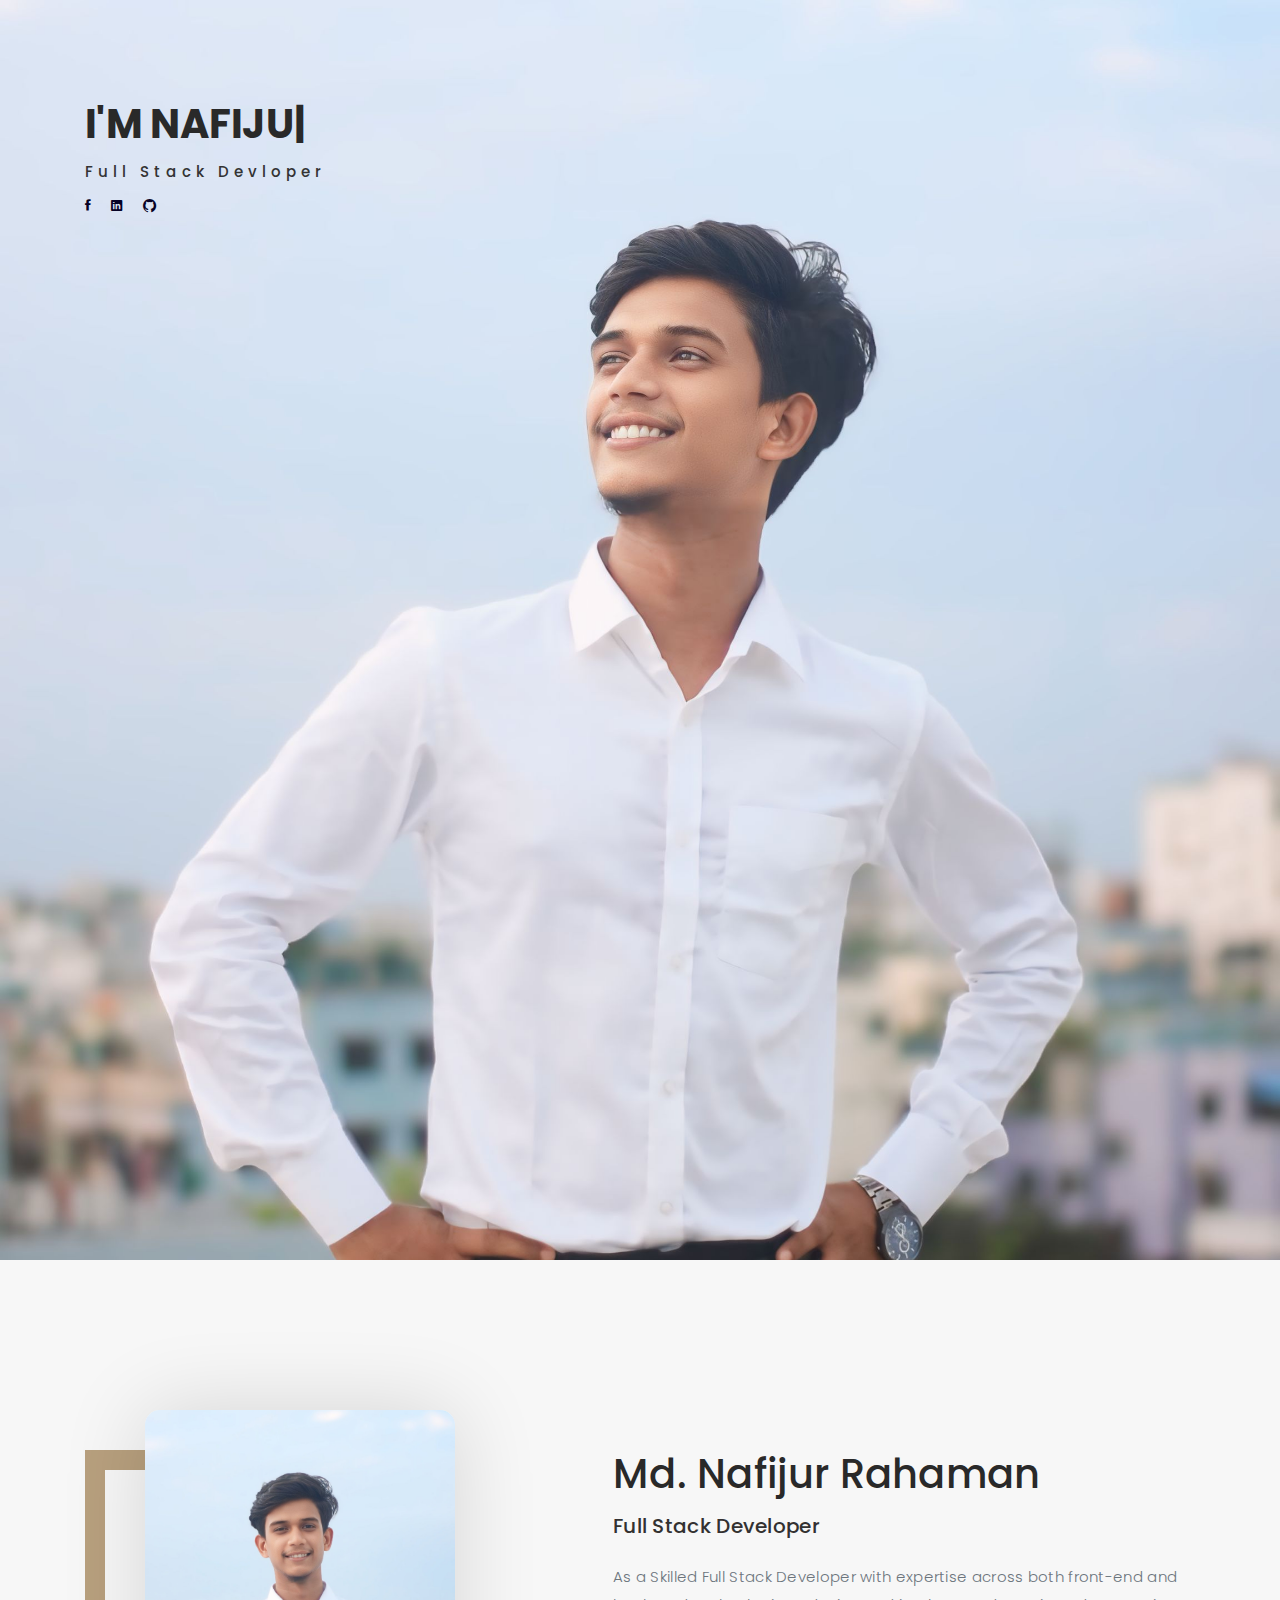
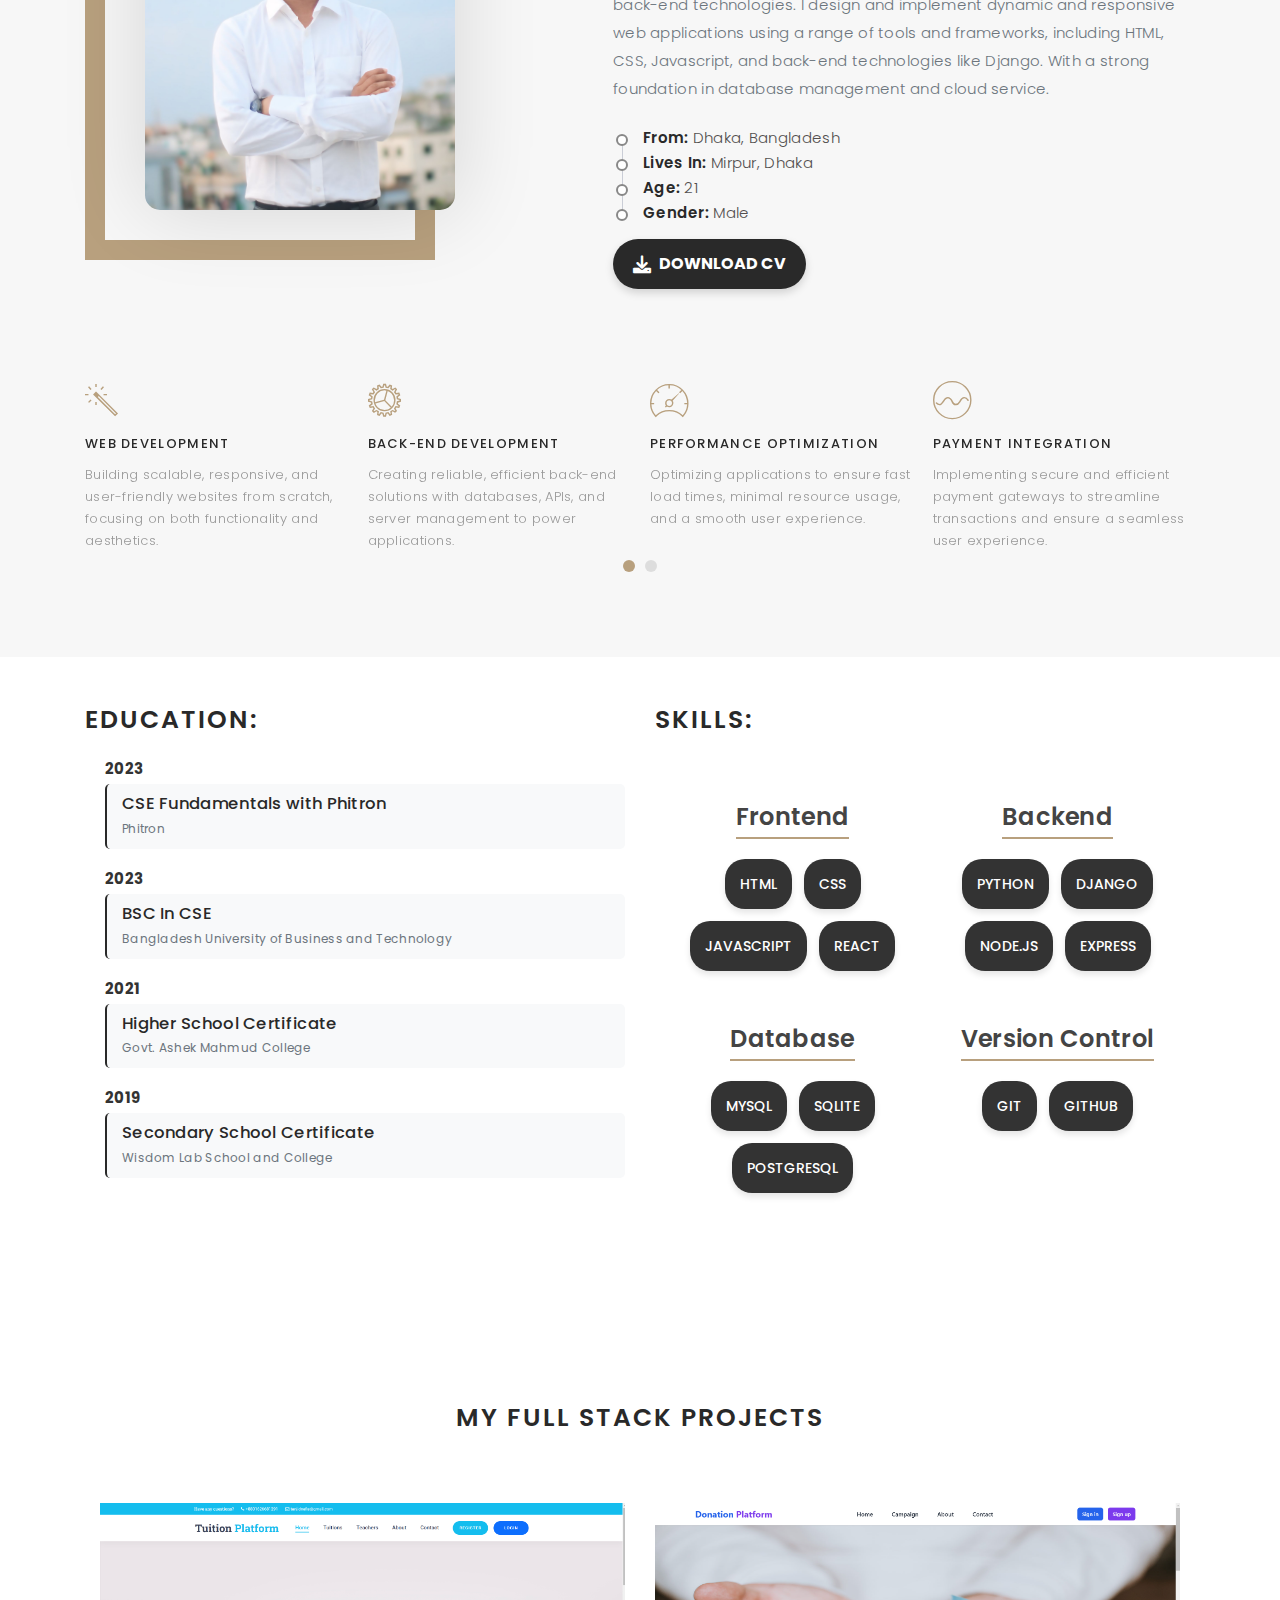
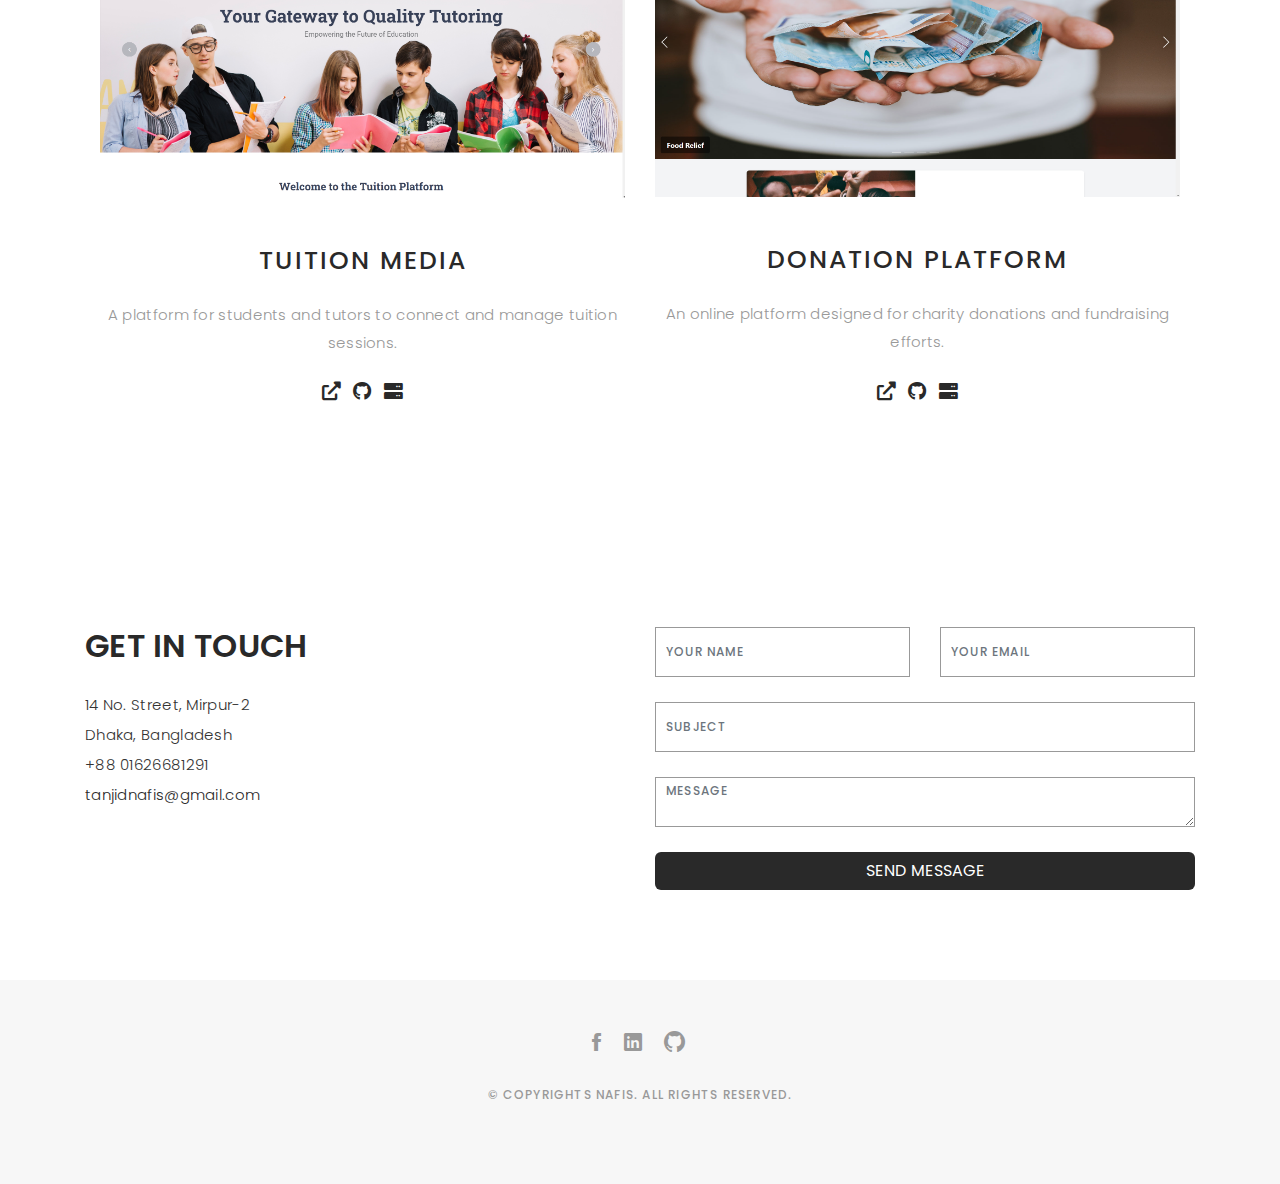
<file: Portfolio website/index.html>
<!DOCTYPE html>
<html lang="en">

<head>
  <!-- meta -->
  <meta charset="utf-8">
  <meta content="width=device-width, initial-scale=1.0" name="viewport">
  <link rel="icon" type="image/x-icon" href="/images/letter-n (1).png">
  <title>Nafis</title>
  <meta content="" name="keywords">
  <meta content="" name="description">

  <!-- Google Fonts -->
  <link rel="stylesheet" href="https://cdnjs.cloudflare.com/ajax/libs/font-awesome/6.0.0-beta3/css/all.min.css">
  <link href="https://fonts.googleapis.com/css?family=Poppins:300,300i,400,400i,500,500i,600,600i,700,700i|Playfair+Display:400,400i,700,700i,900,900i" rel="stylesheet">

  <!-- Bootstrap CSS File -->
  <link href="lib/bootstrap/css/bootstrap.min.css" rel="stylesheet">
  <!-- Libraries CSS Files -->
  <link href="lib/ionicons/css/ionicons.min.css" rel="stylesheet">
  <link href="lib/owlcarousel/assets/owl.carousel.min.css" rel="stylesheet">
  <link href="lib/hover/hover.min.css" rel="stylesheet">
  <!-- Main Stylesheet File -->
  <link href="css/style.css" rel="stylesheet">
  <!-- Responsive css -->
  <link href="css/responsive.css" rel="stylesheet">
</head>
<body>
<style>

.icon-link {
    text-decoration: none; /* Remove underline */
    color: #333; /* Dark text color */
    font-size: 24px; /* Font size */
    padding: 10px 15px; /* Padding around the link */
    border-radius: 5px; /* Rounded corners */

    transition: background-color 0.3s, color 0.3s; /* Transition for hover effects */
}

.icon-link:hover {
    background-color: #333; /* Dark background on hover */
    color: #fff; /* White text on hover */
}

.icon-link i {
    margin-right: 8px; /* Spacing between icon and text */
}

/* Styling for button container */
.download-link {
  text-decoration: none; /* Remove underline from link */
}

/* Button styling */
.btn {
  display: inline-flex;
  align-items: center;
  padding: 12px 20px; /* Adjust padding for a rounded appearance */
  font-size: 16px;
  font-weight: bold;
  color: #ffffff; /* White text color */
  background-color: #292929; /* Green background */
  border: none;
  border-radius: 25px; /* Circular border */
  cursor: pointer;
  transition: background-color 0.3s ease, transform 0.2s ease; /* Smooth transitions */
  box-shadow: 0 4px 8px rgba(0, 0, 0, 0.15); /* Subtle shadow for depth */
}

/* Icon styling inside button */
.btn i {
  margin-right: 8px; /* Spacing between icon and text */
  font-size: 18px;
}

/* Hover effect */
.btn:hover {
  background-color: #012f08; /* Slightly darker green on hover */
  transform: translateY(-2px); /* Lift effect */
}
.timeline-heading{
color: #292929;
}
.theme-list {
  position: relative;
  padding-left: 30px;
  list-style: none;
  z-index: 10;
}

.theme-list::before {
  content: '';
  position: absolute;
  top: 0;
  bottom: 0;
  left: 9px;
  margin: auto;
  width: 1px;
  height: 85%;
  background-color: #cacdd6;
  z-index: -1;
}

.theme-list li {
  display: block;
  margin: 5px 0;
}

.theme-list li::before {
  content: "";
  position: absolute;
  left: 3px;
  margin: 6px 0;
  width: 12px;
  height: 12px;
  border-radius: 50%;
  background-color: #fff;
  border: 2px solid #888;
}

.project-title{
font-size: 25px;
letter-spacing: 2px;
text-transform: uppercase;
}

.timeline {
  list-style-type: none;
  padding: 0;
  margin: 0;
}

.timeline li {
  margin-bottom: 20px; /* Adds space between each timeline item */
  position: relative;
  padding-left: 20px;
}

.timeline .title {
  font-weight: bold;
  color: #333;
  margin-bottom: 5px; /* Adds space between the title and details */
}

.timeline .details {
  padding: 10px 15px;
  border-left: 2px solid #292929; /* Adds a vertical line to separate years from details */
  background-color: #f8f9fa;
  border-radius: 5px;
}

.timeline .timeline-heading {
  font-size: 1.1em;
  margin-bottom: 4px; /* Adds space between heading and institution */
  color: #292929;
}

.timeline .timeline-institution {
  color: #6c757d;
}


.skills-section {
padding: 20px;
max-width: 800px;
margin: 0 auto;
color: #333;
}

.skill-category {
margin-bottom: 30px;
text-align: center;
}

.skill-category h4 {
font-size: 1.5rem;
font-weight: 600;
color: #444;
margin-bottom: 10px;
border-bottom: 2px solid #b8a07e;
display: inline-block;
padding-bottom: 5px;
}

.skill-wrapper {
display: flex;
justify-content: center;
gap: 12px;
flex-wrap: wrap;
padding-top: 10px;
}

.btn-skill {
background-color: #333;
color: #fff;
border: none;
padding: 4px 15px;
border-radius: 20px;
font-size: 14px;
font-weight: 500;
text-align: center;
box-shadow: 0 4px 6px rgba(0, 0, 0, 0.1);
transition: background-color 0.3s ease, transform 0.2s ease;
cursor: pointer;
}

.btn-skill:hover {
background-color: #012f08;
transform: translateY(-2px);
}

.btn-skill:active {
background-color: #2d6398;
transform: translateY(1px);
}

</style>

  <!-- navbar -->
  <nav id="main-nav">
    <div class="row">
      <div class="container">

        <div class="logo">
          <a href="index.html"><img src="./images/logo.png"  alt="logo"></a>
        </div>

        <div class="responsive"><i data-icon="m" class="ion-navicon-round"></i></div>

        <ul class="nav-menu list-unstyled">
          <li><a href="#header" class="smoothScroll">Home</a></li>
          <li><a href="#about" class="smoothScroll">About</a></li>
          <li><a href="#portfolio" class="smoothScroll">Portfolio</a></li>
          <li><a href="#education" class="smoothScroll">Education</a></li>
          <li><a href="#contact" class="smoothScroll">Contact</a></li>
        </ul>
      </div>
    </div>
  </nav>
  <!-- End section navbar -->


  <!-- header -->
  <div id="header" class="home">
    <div class="container">
      <div class="header-content">
        <h1 style="color: #292929;">I'm <span class="typed"></span></h1>
        <p style="color: #333;">Full Stack Devloper</p>
        <ul class="list-unstyled list-social">
          <li><a target="_blank" href="https://www.facebook.com/nafis.nafialnafi.N/"><i class="ion-social-facebook"></i></a></li>
          <li><a target="_blank" href="https://www.linkedin.com/in/nafijur-rahaman/"><i class="ion-social-linkedin"></i></a></li>
          <li><a target="_blank" href="https://www.facebook.com/nafis.nafialnafi.N/"><i class="ion-social-github"></i></a></li>
        </ul>
      </div>
    </div>
  </div>

  <!-- about -->
  <div id="about" class="paddsection">
    <div class="container">
      <div class="row justify-content-between">

        <div class="col-lg-4 ">
          <div class="div-img-bg">
            <div class="about-img">
              <img src="images/nafi.jpg" class="img-responsive" alt="me">
            </div>
          </div>
        </div>

        <div class="col-lg-7">
          <div class=" offset-lg-1">
            <h1 style="color:#292929;">Md. Nafijur Rahaman</h1>
            <h5 style="color: #333131;" class=" mb-3 mt-3">Full Stack Developer</h5>
            <p class="text-muted">As a Skilled Full Stack Developer with expertise across both front-end and back-end technologies. I design and implement dynamic and responsive web applications using a range of tools and frameworks, including HTML, CSS, Javascript, and back-end technologies like Django. With a strong foundation in database management and cloud service.</p>
            <ul class="theme-list">
              <li style="color: #534f4f;"><b style="color: #292929; font-weight:550">From:</b> Dhaka, Bangladesh</li>
              <li style="color: #534f4f;"><b style="color: #292929;font-weight:550 ">Lives In:</b> Mirpur, Dhaka</li>
              <li style="color: #534f4f;"><b style="color: #292929;font-weight:550 ">Age:</b> 21</li>
              <li style="color: #534f4f;"><b style="color: #292929;font-weight:550 ">Gender:</b> Male</li>
            </ul>
      </head>
      <body>
          <a  href="./Profile.pdf" download="Nafijur_Rahaman.pdf" class="download-link">
              <button class="btn">
                  <i class="fas fa-download"></i> Download CV
              </button>
          </a>
          
          </div>

        </div>
      </div>
    </div>
  </div>
 


  <!-- services -->
  <div id="services">
    <div class="container">
        <div class="services-carousel owl-theme">

            <div class="services-block">
                <i class="ion-ios-color-wand-outline"></i>
                <span>WEB DEVELOPMENT</span>
                <p class="separator">Building scalable, responsive, and user-friendly websites from scratch, focusing on both functionality and aesthetics.</p>
            </div>

            <div class="services-block">
                <i class="ion-ios-cog-outline"></i>
                <span>BACK-END DEVELOPMENT</span>
                <p class="separator">Creating reliable, efficient back-end solutions with databases, APIs, and server management to power applications.</p>
            </div>

            <div class="services-block">
                <i class="ion-ios-speedometer-outline"></i>
                <span>PERFORMANCE OPTIMIZATION</span>
                <p class="separator">Optimizing applications to ensure fast load times, minimal resource usage, and a smooth user experience.</p>
            </div>



            <div class="services-block">
              <i class="ion-ios-analytics-outline"></i>
              <span>PAYMENT INTEGRATION</span>
              <p class="separator">Implementing secure and efficient payment gateways to streamline transactions and ensure a seamless user experience.</p>
          </div>
          

            <div class="services-block">
                <i class="ion-ios-cloud-outline"></i>
                <span>CLOUD INTEGRATION</span>
                <p class="separator">Deploying and managing applications on cloud platforms to ensure scalability and reliability.</p>
            </div>

        </div>
    </div>
</div>

 <!-- education and skills-->
  <div class="vg-page">
    <div id="education" class="container pt-5">
        <div class="row">
            <div class="section-title col-md-6">
                <h2>Education:</h2>
                <ul class="timeline mt-4">
                  <li>
                      <div class="title">2023</div>
                      <div class="details">
                          <h5 class="timeline-heading">CSE Fundamentals with Phitron</h5>
                          <small class="timeline-institution">Phitron</small>
                      </div>
                  </li>
                  <li>
                      <div class="title">2023</div>
                      <div class="details">
                          <h5 class="timeline-heading">BSC In CSE</h5>
                          <small class="timeline-institution">Bangladesh University of Business and Technology</small>
                      </div>
                  </li>
                  <li>
                      <div class="title">2021</div>
                      <div class="details">
                          <h5 class="timeline-heading">Higher School Certificate</h5>
                          <small class="timeline-institution">Govt. Ashek Mahmud College</small>
                      </div>
                  </li>
                  <li>
                      <div class="title">2019</div>
                      <div class="details">
                          <h5 class="timeline-heading">Secondary School Certificate</h5>
                          <small class="timeline-institution">Wisdom Lab School and College</small>
                      </div>
                  </li>
              </ul>
              
            </div>
            <div class=" section-title col-md-6 ms-auto">
              <h2>SKILLS:</h2>
              <div class="skills-section mt-5">
                  <!-- Row 1: Frontend and Backend Skills -->
                  <div class="row">
                      <!-- Frontend Skills -->
                      <div class="col-md-6 skill-category">
                          <h4>Frontend</h4>
                          <div class="skill-wrapper">
                              <button class="btn btn-skill">HTML</button>
                              <button class="btn btn-skill">CSS</button>
                              <button class="btn btn-skill">JavaScript</button>
                              <button class="btn btn-skill">React</button>
                          </div>
                      </div>
          
                      <!-- Backend Skills -->
                      <div class="col-md-6 skill-category">
                          <h4>Backend</h4>
                          <div class="skill-wrapper">
                              <button class="btn btn-skill">Python</button>
                              <button class="btn btn-skill">Django</button>
                              <button class="btn btn-skill">Node.js</button>
                              <button class="btn btn-skill">Express</button>
                          </div>
                      </div>
                  </div>
          
                  <!-- Row 2: Database and Version Control Skills -->
                  <div class="row mt-4">
                      <!-- Database Skills -->
                      <div class="col-md-6 skill-category">
                          <h4>Database</h4>
                          <div class="skill-wrapper">
                              <button class="btn btn-skill">MySQL</button>
                              <button class="btn btn-skill">Sqlite</button>
                              <button class="btn btn-skill">PostgreSQL</button>
                          </div>
                      </div>
          
                      <!-- Version Control -->
                      <div class="col-md-6 skill-category">
                          <h4>Version Control</h4>
                          <div class="skill-wrapper">
                              <button class="btn btn-skill">Git</button>
                              <button class="btn btn-skill">GitHub</button>
                          </div>
                      </div>
                  </div>
              </div>
          </div>
        </div>
    </div>
</div>


<!-- portfolio -->
<div id="portfolio" class="text-center paddsection">
  <div class="container">
    <div class="section-title text-center">
      <h2>My Full Stack Projects</h2>
    </div>
  </div>

  <div class="container">
    <div class="row">
      <div class="col-md-12">

        <div class="portfolio-container">

          <div class=" col-lg-6 col-md-6 portfolio-thumbnail">
            <a target="_blank" href="https://tuitionmedia.netlify.app/">
              <img src="./images/tuition_project.png" alt="img" class="w-full h-auto object-cover">
              <h3 class="project-title mt-5">Tuition Media</h3>
              <p class="project-description">A platform for students and tutors to connect and manage tuition sessions.</p>
              <div class="project-links mt-2">
                <a target="_blank" target="_blank" href="https://tuitionmedia.netlify.app/" class="text-blue-500 hover:text-blue-700" title="Live Frontend">
                  <i class="fas fa-external-link-alt fa-lg"></i> <!-- Increased size -->
                </a>
                <a href="https://github.com/nafijur-rahaman/Tution-Media-Platform-Backend-" class="text-gray-700 hover:text-gray-900 mx-2" title="GitHub Repository">
                  <i class="fab fa-github fa-lg"></i> <!-- Increased size -->
                </a>
                <a target="_blank" href="https://tution-media-platform-backend.vercel.app/" class="text-blue-500 hover:text-blue-700" title="Live Backend">
                  <i class="fas fa-server fa-lg"></i> <!-- Increased size -->
                </a>
              </div>
            </a>
          </div>

          <div class="col-lg-6 col-md-6 portfolio-thumbnail">
            <a target="_blank" href="https://donation-platform.netlify.app/">
              <img src="./images/donation_project.png" alt="img" class="w-full h-auto object-cover">
              <h3 class="project-title mt-5">Donation Platform</h3>
              <p class="project-description">An online platform designed for charity donations and fundraising efforts.</p>
              <div class="project-links mt-2">
                <a target="_blank" href="https://donation-platform.netlify.app/" class="text-blue-500 hover:text-blue-700" title="Live Frontend">
                  <i class="fas fa-external-link-alt fa-lg"></i> <!-- Increased size -->
                </a>
                <a target="_blank" href="https://github.com/nafijur-rahaman/Donation-platform-backend" class="text-gray-700 hover:text-gray-900 mx-2" title="GitHub Repository">
                  <i class="fab fa-github fa-lg"></i> <!-- Increased size -->
                </a>
                <a target="_blank" href="https://donation-platform-backend-psi.vercel.app/" class="text-blue-500 hover:text-blue-700" title="Live Backend">
                  <i class="fas fa-server fa-lg"></i> <!-- Increased size -->
                </a>
              </div>
            </a>
          </div>
        </div>
      </div>
    </div>
  </div>

</div>






<!--contact -->
<div id="contact" class="paddsection">
  <div class="container">
    <div class="contact-block1">
      <div class="row">

        <div class="col-lg-6">
          <div class="contact-contact">
            <h2 class="mb-30">GET IN TOUCH</h2>
            <ul class="contact-details">
              <li style="color: #333;"><span>14 No. Street, Mirpur-2</span></li>
              <li style="color: #333;" ><span>Dhaka, Bangladesh</span></li>
              <li style="color: #333;" ><span>+88 01626681291</span></li>
              <li style="color: #333;" ><span><a href="mailto:tanjidnafis@gmail.com">tanjidnafis@gmail.com</a></span></li>
            </ul>
          </div>
        </div>

        <div class="col-lg-6">
          <form id="contactForm" class="contactForm"   action="https://formspree.io/f/mdkonrpn"
          method="POST">
            <div class="row">
          
              <div class="col-lg-6">
                <div class="form-group contact-block1">
                  <input type="text" name="name" class="form-control" id="name" placeholder="Your Name" required />
                  <div class="validation"></div>
                </div>
              </div>
          
              <div class="col-lg-6">
                <div class="form-group">
                  <input type="email" class="form-control" name="email" id="email" placeholder="Your Email" required />
                  <div class="validation"></div>
                </div>
              </div>
          
              <div class="col-lg-12">
                <div class="form-group">
                  <input type="text" class="form-control" name="subject" id="subject" placeholder="Subject" required />
                  <div class="validation"></div>
                </div>
              </div>
          
              <div class="col-lg-12">
                <div class="form-group">
                  <textarea class="form-control" name="message" rows="12" placeholder="Message" required></textarea>
                  <div class="validation"></div>
                </div>
              </div>
          
              <div class="col-lg-12">
                <input type="submit" class="btn-send" value="SEND MESSAGE">
              </div>
          
            </div>
          </form>
          
          <style>
            .btn-send {
              display: inline-block;
              font-weight: 400;
              line-height: 1.5;
              text-align: center;
              background-color: #292929;
              color: white;
              text-decoration: none;
              vertical-align: middle;
              cursor: pointer;
              user-select: none;
              border: 1px solid transparent;
              padding: 0.375rem 0.75rem;
              font-size: 1rem;
              border-radius: 0.375rem;
            }
          
            .btn-send:hover {
              transform: translateY(-2px);
              box-shadow: 0 4px 8px rgba(0, 0, 0, 0.15);
              transition: transform 0.3s ease, box-shadow 0.3s ease;
            }
          </style>
          
        </div>
      </div>
    </div>
  </div>
</div>
<div id="errormessage" style="display: none;">There was an error sending your message. Please try again later.</div>






  <!--footer -->
  <div id="footer" class="text-center">
    <div class="container">
      <div class="socials-media text-center">

        <ul class="list-unstyled">
          <li><a target="_blank" href="https://www.facebook.com/nafis.nafialnafi.N/"><i class="ion-social-facebook"></i></a></li>
          <li><a target="_blank"  href="https://www.linkedin.com/in/nafijur-rahaman/"><i class="ion-social-linkedin"></i></a></li>
          <li><a target="_blank"  href="https://github.com/nafijur-rahaman"><i class="ion-social-github"></i></a></li>
        </ul>
      </div>

      <p>&copy; Copyrights Nafis. All rights reserved.</p>
    </div>
  </div>


  <!-- JavaScript Libraries -->
  <script src="lib/jquery/jquery.min.js"></script>
  <script src="lib/jquery/jquery-migrate.min.js"></script>
  <script src="lib/bootstrap/js/bootstrap.bundle.min.js"></script>
  <script src="lib/typed/typed.js"></script>
  <script src="lib/owlcarousel/owl.carousel.min.js"></script>
  <script src="lib/isotope/isotope.pkgd.min.js"></script>
  <!-- Template Main Javascript File -->
  <script src="js/main.js"></script>

</body>
</html>
</file>
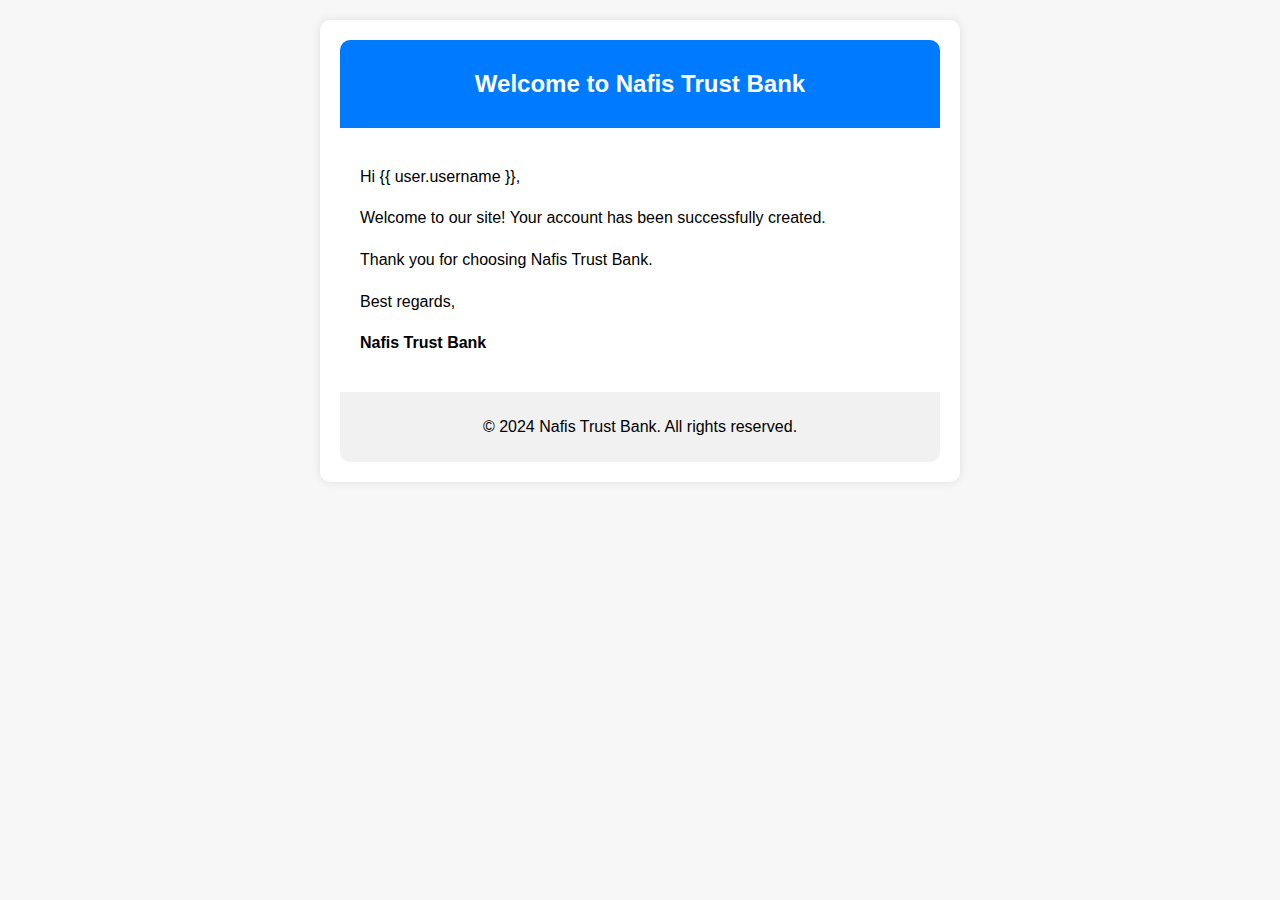
<file: Nafis trust bank/accounts/templates/accounts/account_created.html>
<!DOCTYPE html>
<html>
<head>
    <title>Account Created</title>
    <style>
        body {
            font-family: Arial, sans-serif;
            background-color: #f7f7f7;
            margin: 0;
            padding: 0;
        }
        .container {
            background-color: #ffffff;
            max-width: 600px;
            margin: 20px auto;
            padding: 20px;
            border-radius: 10px;
            box-shadow: 0 0 10px rgba(0, 0, 0, 0.1);
        }
        .header {
            text-align: center;
            background-color: #007bff;
            color: white;
            padding: 10px;
            border-radius: 10px 10px 0 0;
        }
        .content {
            padding: 20px;
            line-height: 1.6;
        }
        .footer {
            text-align: center;
            padding: 10px;
            background-color: #f1f1f1;
            border-radius: 0 0 10px 10px;
        }
    </style>
</head>
<body>
    <div class="container">
        <div class="header">
            <h2>Welcome to Nafis Trust Bank</h2>
        </div>
        <div class="content">
            <p>Hi {{ user.username }},</p>
            <p>Welcome to our site! Your account has been successfully created.</p>
            <p>Thank you for choosing Nafis Trust Bank.</p>
            <p>Best regards,</p>
            <p><strong>Nafis Trust Bank</strong></p>
        </div>
        <div class="footer">
            <p>&copy; 2024 Nafis Trust Bank. All rights reserved.</p>
        </div>
    </div>
</body>
</html>
</file>
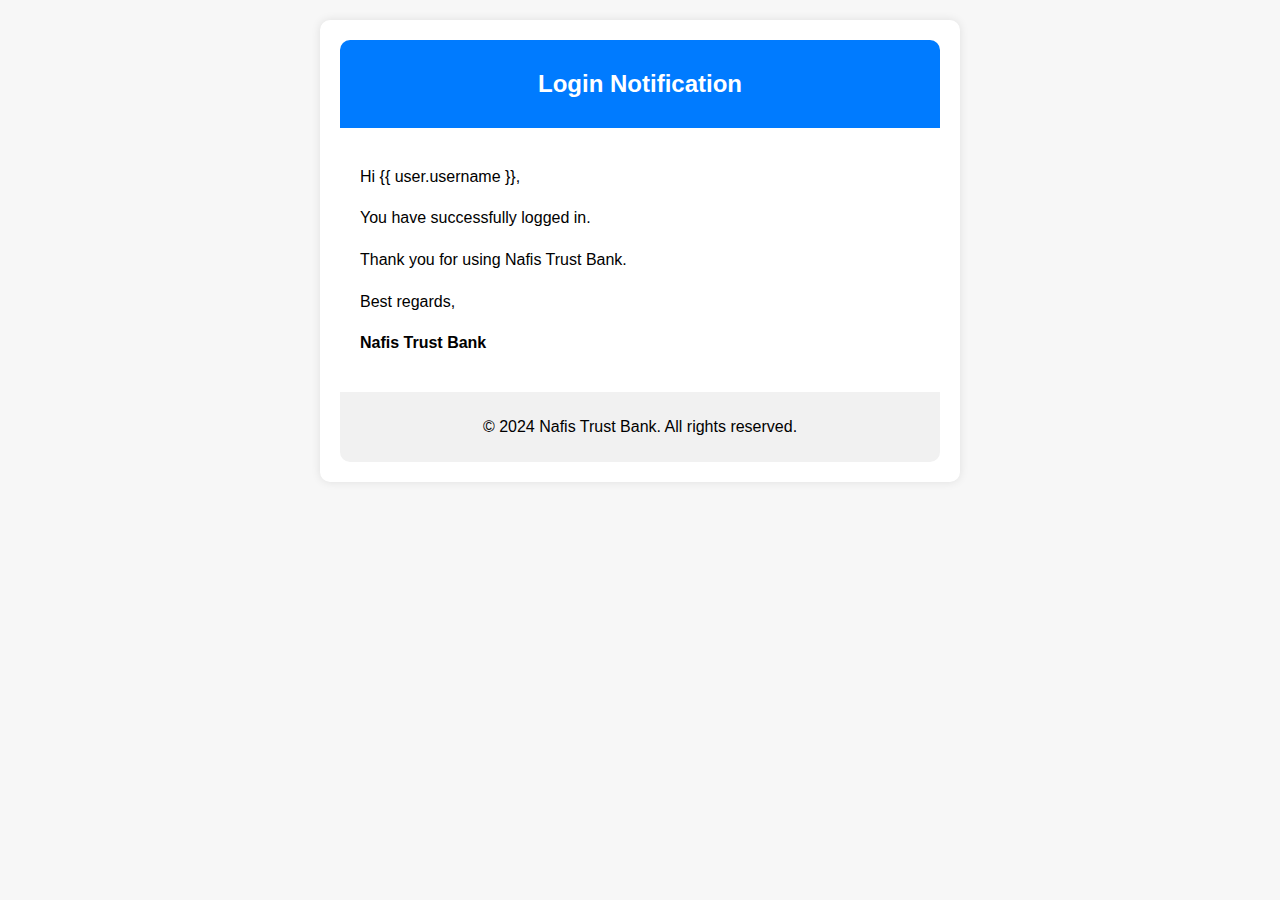
<file: Nafis trust bank/accounts/templates/accounts/login_notification.html>
<!DOCTYPE html>
<html>
<head>
    <title>Login Notification</title>
    <style>
        body {
            font-family: Arial, sans-serif;
            background-color: #f7f7f7;
            margin: 0;
            padding: 0;
        }
        .container {
            background-color: #ffffff;
            max-width: 600px;
            margin: 20px auto;
            padding: 20px;
            border-radius: 10px;
            box-shadow: 0 0 10px rgba(0, 0, 0, 0.1);
        }
        .header {
            text-align: center;
            background-color: #007bff;
            color: white;
            padding: 10px;
            border-radius: 10px 10px 0 0;
        }
        .content {
            padding: 20px;
            line-height: 1.6;
        }
        .footer {
            text-align: center;
            padding: 10px;
            background-color: #f1f1f1;
            border-radius: 0 0 10px 10px;
        }
    </style>
</head>
<body>
    <div class="container">
        <div class="header">
            <h2>Login Notification</h2>
        </div>
        <div class="content">
            <p>Hi {{ user.username }},</p>
            <p>You have successfully logged in.</p>
            <p>Thank you for using Nafis Trust Bank.</p>
            <p>Best regards,</p>
            <p><strong>Nafis Trust Bank</strong></p>
        </div>
        <div class="footer">
            <p>&copy; 2024 Nafis Trust Bank. All rights reserved.</p>
        </div>
    </div>
</body>
</html>
</file>
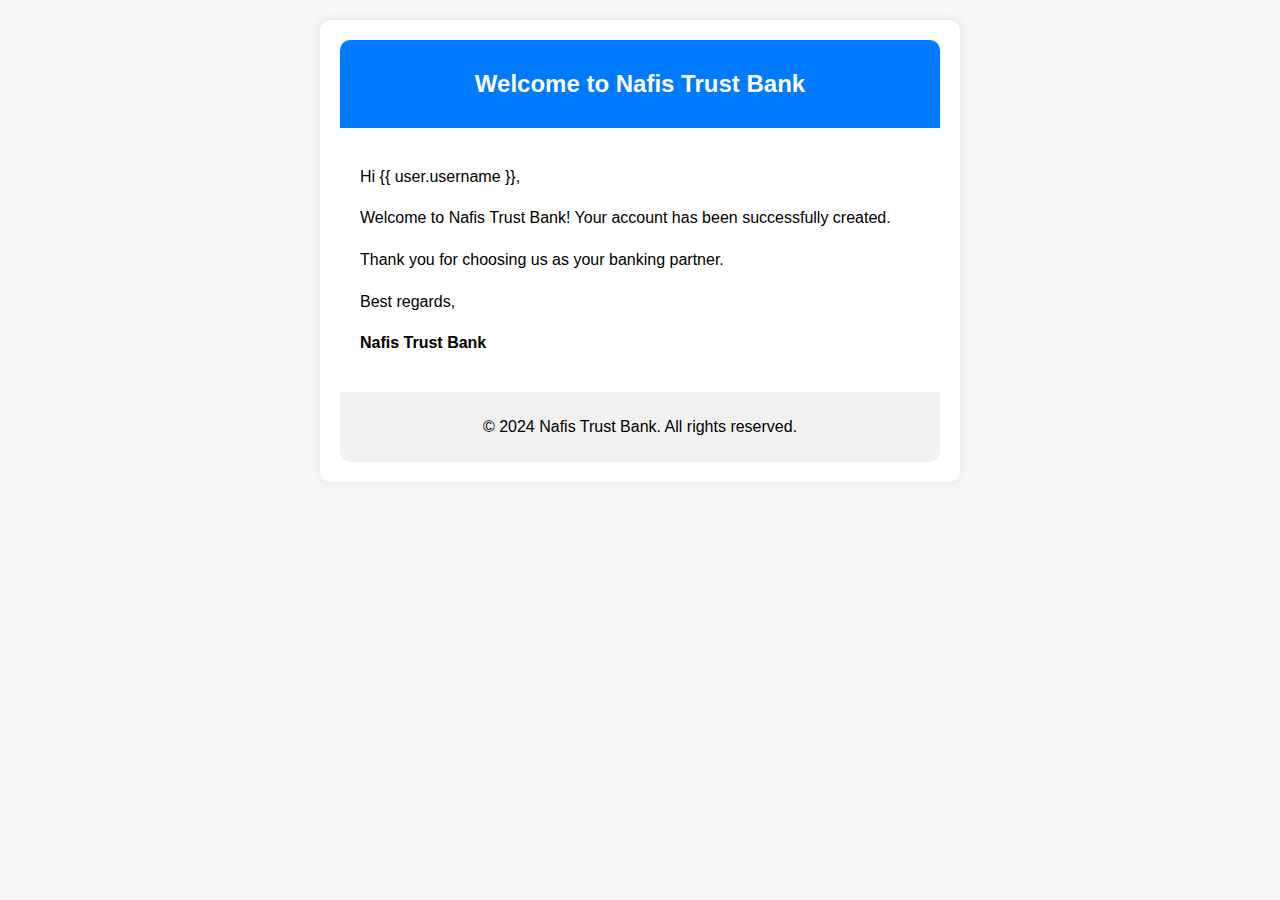
<file: Nafis trust bank/transtactions/templates/transactions/loan_pay_email.html>
<!DOCTYPE html>
<html>
<head>
    <title>Welcome to Nafis Trust Bank</title>
    <style>
        body {
            font-family: Arial, sans-serif;
            background-color: #f7f7f7;
            margin: 0;
            padding: 0;
        }
        .container {
            background-color: #ffffff;
            max-width: 600px;
            margin: 20px auto;
            padding: 20px;
            border-radius: 10px;
            box-shadow: 0 0 10px rgba(0, 0, 0, 0.1);
        }
        .header {
            text-align: center;
            background-color: #007bff;
            color: white;
            padding: 10px;
            border-radius: 10px 10px 0 0;
        }
        .content {
            padding: 20px;
            line-height: 1.6;
        }
        .footer {
            text-align: center;
            padding: 10px;
            background-color: #f1f1f1;
            border-radius: 0 0 10px 10px;
        }
    </style>
</head>
<body>
    <div class="container">
        <div class="header">
            <h2>Welcome to Nafis Trust Bank</h2>
        </div>
        <div class="content">
            <p>Hi {{ user.username }},</p>
            <p>Welcome to Nafis Trust Bank! Your account has been successfully created.</p>
            <p>Thank you for choosing us as your banking partner.</p>
            <p>Best regards,</p>
            <p><strong>Nafis Trust Bank</strong></p>
        </div>
        <div class="footer">
            <p>&copy; 2024 Nafis Trust Bank. All rights reserved.</p>
        </div>
    </div>
</body>
</html>
</file>
<file: Portfolio website/css/style.css>
body {
  background: #ffffff;
  color: #898989;
  font-family: 'Poppins', helvetica;
  font-size: 15px;
  font-weight: 300;
  line-height: 20px;
  letter-spacing: 0.02em;
  overflow-x: hidden;
  margin: 0 auto;
  padding: 0;
  -moz-box-sizing: border-box;
  -ms-box-sizing: border-box;
  -o-box-sizing: border-box;
  -webkit-box-sizing: border-box;
  box-sizing: border-box;
}

h1, h2, h3, h4, h5, h6 {
  margin: 0;
}

h2 {
  color: #292929;
  font-weight: 600;
}

h4 {
  color: #292929;
  font-size: 14px;
  font-weight: 600;
}

a {
  color: #292929;
  text-decoration: none !important;
  -moz-transition: all 0.5s ease-in-out 0s;
  -ms-transition: all 0.5s ease-in-out 0s;
  -o-transition: all 0.5s ease-in-out 0s;
  -webkit-transition: all 0.5s ease-in-out 0s;
  transition: all 0.5s ease-in-out 0s;
}

a:hover {
  -moz-transition: all 0.5s ease-in-out 0s;
  -ms-transition: all 0.5s ease-in-out 0s;
  -o-transition: all 0.5s ease-in-out 0s;
  -webkit-transition: all 0.5s ease-in-out 0s;
  transition: all 0.5s ease-in-out 0s;
}

a:hover, a:focus {
  color: #b8a07e;
  text-decoration: underline;
}

nav ul li a {
  padding: 2px 0 0 0;
  position: relative;
  display: block;
  font-size: 12px;
  color: #999999;
  letter-spacing: 0.1em;
  font-weight: 500;
  line-height: 14px;
  text-transform: uppercase;
  -moz-transition: all 0.5s ease-in-out 0s;
  -ms-transition: all 0.5s ease-in-out 0s;
  -o-transition: all 0.5s ease-in-out 0s;
  -webkit-transition: all 0.5s ease-in-out 0s;
  transition: all 0.5s ease-in-out 0s;
}

p {
  margin: 25px 0;
  padding: 0;
  font-size: 15px;
  color: #999999;
  line-height: 28px;
}

::-moz-selection {
  background: #b8a07e;
  color: #fff;
}

::selection {
  background: #b8a07e;
  color: #fff;
}

.btn {
  background: #333;
  border: medium none;
  border-radius: 0;
  color: #fff;
  font-size: 12px;
  height: 50px;
  line-height: 50px;
  padding: 0 30px;
  text-transform: uppercase;
}

.btn:hover, .btn:focus {
  color: #fff;
}

.padDiv {
  padding: 30px 20px;
}

.section-title {
  margin-bottom: 70px;
}

.section-title h2 {
  font-size: 25px;
  letter-spacing: 2px;
  text-transform: uppercase;
}

.form-control {
  background-color: transparent;
  border: 1px solid #999;
  border-radius: 0;
  color: #999999;
  font-size: 12px;
  font-weight: 500;
  height: 50px;
  letter-spacing: 0.1em;
  padding-left: 10px;
  margin: 0 0 25px 0;
  line-height: 14px;
  text-transform: uppercase;
}

.form-control:focus {
  box-shadow: none;
  outline: 0 none;
}

.paddsection {
  padding-top: 90px;
  padding-bottom: 90px;
}

.paddsections {
  padding-top: 90px;
  padding-bottom: 90px !important;
}

.hvr-shutter-in-horizontal::before {
  background: #333;
}

.hvr-shutter-in-horizontal:hover {
  background: #b8a07e;
}

.mb-30 {
  margin-bottom: 30px;
}

/*-----------------------------------------------------------------------------------*/
/*  Navbar Top
/*-----------------------------------------------------------------------------------*/

nav {
  position: fixed;
  background: #fff;
  z-index: 1000;
  width: 100%;
  padding: 20px;
  display: none;
  -webkit-box-shadow: 0px 2px 92px 0px rgba(0, 0, 0, 0.18);
  -moz-box-shadow: 0px 2px 92px 0px rgba(0, 0, 0, 0.18);
  box-shadow: 0px 2px 92px 0px rgba(0, 0, 0, 0.18);
}

.nav-menu {
  float: right;
  line-height: 32px;
  margin-bottom: 0;
  padding-top: 16px;
}

nav ul li {
  float: left;
  margin-right: 15px;
  font-family: 'Poppins', sans-serif;
  font-size: 14px;
  margin-left: 40px;
}

nav ul li a {
  padding: 2px 0 0 0;
  position: relative;
  display: block;
  font-size: 18px;
  color: #292929;
  font-family: 'Poppins', helvetica;
  font-weight: 500;
  line-height: 16px;
  text-transform: uppercase;
  letter-spacing: 0.02em;
  text-transform: capitalize;
}

.logo {
  float: left;
}

.logo img {
  width: 100px;
  height: 50px;
}

.responsive {
  display: none;
  font-size: 23px;
}

.active {
  color: #afafaf;
}

/*----------------------------------------------------------------------------------*/
/*  Header
/*-----------------------------------------------------------------------------------*/
#header {
  background: url("../images/nafi2.jpg") no-repeat center center;
  background-size: cover;
  height: 140vh; /* Consider using a max-height for better responsiveness */
  width: 100%;
  padding-top: 100px; /* Adjust this value as needed */
  box-sizing: border-box; /* Ensures padding doesn’t add extra height */
}


.header-content h1 {
  font-size: 40px;
  font-weight: 700;
  margin-bottom: 10px;
  text-transform: uppercase;

}

.header-content p {
  font-size: 15px;
  letter-spacing: 5px;
  margin-top: 0;
  margin-bottom: 10px;
  text-transform: capitalize;
  color: #02537b;
  font-weight: 500;
}

.header-content .list-social li {
  float: left;
  margin-right: 20px;
}

.header-content .list-social li i {
  color: #070225;
  font-size: 15px;
}


@media (max-width: 768px) {
  #header {
    height: 100vh; /* Reduce height on smaller screens */
    padding-top: 60px; /* Adjust top padding */
  }

  .header-content h1 {
    font-size: 30px;
    text-transform: uppercase; /* Smaller font size for h1 */
  }

  .header-content p {
    font-size: 12px; /* Smaller font size for paragraph */
    letter-spacing: 3px;
    text-transform: capitalize; /* Reduce letter spacing */
  }

  .header-content .list-social li {
    float: left;
    margin-right: 10px; /* Smaller margin for social icons */
  }

  .header-content .list-social li i {
    font-size: 20px; /* Larger icons for better touch targets */
  }
}

@media (max-width: 480px) {
  .header-content h1 {
    font-size: 24px; /* Further reduce font size for very small screens */
  }

  .header-content p {
    font-size: 10px; /* Further reduce font size */
  }

  .header-content .list-social li {
    margin-right: 5px; /* Even smaller margin */
  }

  .header-content .list-social li i {
    font-size: 18px; /* Adjust icon size */
  }
}


/*-----------------------------------------------------------------------------------*/
/*  Aout-us
/*-----------------------------------------------------------------------------------*/

#about {
  width: 100%;
  height: auto;
  background: #f7f7f7;
  padding-top: 190px;
}

#about .div-img-bg {
  padding-bottom: 30px;
  border: 20px solid #b8a07e;
}

#about .div-img-bg .about-img img {
  width: 100%;
  box-shadow: 0px 0px 85px 0px rgba(0, 0, 0, 0.14);
  margin-top: -60px;
  margin-left: 40px;
  height: 400px;
  object-fit: cover;
  border-radius: 15px;
}

#about .about-descr .p-heading {
  font-family: 'Playfair Display', serif;
  font-size: 28px;
  text-align: left;
}

#about .about-descr .separator {
  max-width: 80%;
  margin-bottom: 0;
  text-align: left;
}

/*-----------------------------------------------------------------------------------*/
/*   Services
/*-----------------------------------------------------------------------------------*/

#services {
  background: #f7f7f7;
  position: relative;
  padding-bottom: 80px;
}

.owl-item {
  float: left;
}
.services-block span {
  margin: 10px 0;
  position: relative;
  font-size: 13px;
  color: #292929;
  letter-spacing: 0.1em;
  font-weight: 500;
  text-transform: uppercase;
  display: block;
}

.services-block .separator {
  margin: 0;
  font-size: 13px;
  line-height: 22px;
}

.services-block i {
  font-size: 44px;
  color: #b8a07e;
  line-height: 44px;
}


.services-carousel  .owl-stage-outer {
  overflow: hidden;
}

.services-carousel .owl-dots {
  margin-top: 5px;
  text-align: center;
}

.services-carousel .owl-dot {
  display: inline-block;
  margin: 0 5px;
  width: 12px !important;
  height: 12px !important;
  border-radius: 50%;
  border: 0;
  padding: 0 !important;
  background-color: #ddd;
  cursor: pointer;
}

.services-carousel .owl-dot.active {
  background-color: #b8a07e;
}

.owl-nav {
  display: none;
}


/*-----------------------------------------------------------------------------------*/
/*  Portfolio
/*-----------------------------------------------------------------------------------*/

#portfolio {
  position: relative;
  padding-bottom: 50px;
}

#portfolio .portfolio-list {
  margin-bottom: 50px;
}

#portfolio .portfolio-list .nav {
  display: inline-block;
  margin: 0;
}

#portfolio .portfolio-list .nav li {
  margin: 0 40px 0 0;
  float: left;
  font-size: 14px;
  color: #999999;
  line-height: 16px;
  cursor: pointer;
  font-family: 'Poppins', helvetica;
  font-weight: 500;
  letter-spacing: 0.02em;
  text-transform: capitalize;
  -moz-transition: all 0.5s ease-in-out 0s;
  -ms-transition: all 0.5s ease-in-out 0s;
  -o-transition: all 0.5s ease-in-out 0s;
  -webkit-transition: all 0.5s ease-in-out 0s;
  transition: all 0.5s ease-in-out 0s;
}

#portfolio .portfolio-list .nav li:hover, #portfolio .portfolio-list .nav li.filter-active  {
  color: #b8a07e;
  -moz-transition: all 0.5s ease-in-out 0s;
  -ms-transition: all 0.5s ease-in-out 0s;
  -o-transition: all 0.5s ease-in-out 0s;
  -webkit-transition: all 0.5s ease-in-out 0s;
  transition: all 0.5s ease-in-out 0s;
}

#portfolio .portfolio-container {
  display: inline-block;
  margin-bottom: 50px;
  width: 100%;
}

.portfolio-thumbnail {
  margin-bottom: 30px;
  overflow: hidden;
  min-height: 260px;
}

.portfolio-thumbnail img {
  max-width: 100%;
}

/*-----------------------------------------------------------------------------------*/
/*  Contact
/*-----------------------------------------------------------------------------------*/

#contact {
  height: auto;
  width: 100%;
}

.contact-details {
  list-style: none;
  margin: 0;
  padding: 0;
}

.contact-details li {
  padding-bottom: 10px;
}

#contact input, #contact textarea {
  width: 100%;
}


#contact  #sendmessage {
  color: #18d26e;
  border: 1px solid #18d26e;
  display: none;
  text-align: center;
  padding: 15px;
  font-weight: 600;
  margin: 15px;
}

#contact  #errormessage {
  color: red;
  display: none;
  border: 1px solid red;
  text-align: center;
  padding: 15px;
  font-weight: 600;
  margin: 15px;
}

#contact #sendmessage.show, #contact #errormessage.show, #contact .show {
  display: block;
}

#contact .validation {
  color: red;
  display: none;
  margin: 0 0 20px;
  font-weight: 400;
  font-size: 13px;
}

/*-----------------------------------------------------------------------------------*/
/*  Footer
/*-----------------------------------------------------------------------------------*/

#footer {
  background: #f7f7f7;
  padding-top: 50px;
  padding-bottom: 50px;
}

#footer .socials-media {
  width: 100%;
}

#footer .socials-media ul {
  display: inline-block;
  float: none;
  margin: 0 0 20px 0;
}

#footer .socials-media ul li {
  float: left;
  margin-left: 10px;
  margin-right: 10px;
}

#footer .socials-media ul li a {
  font-size: 24px;
  color: #999;
  letter-spacing: 0.1em;
  font-weight: 500;
  background: transparent;
  text-transform: uppercase;
  -moz-transition: all 0.5s ease-in-out 0s;
  -ms-transition: all 0.5s ease-in-out 0s;
  -o-transition: all 0.5s ease-in-out 0s;
  -webkit-transition: all 0.5s ease-in-out 0s;
  transition: all 0.5s ease-in-out 0s;
}

#footer .socials-media ul li a:hover {
  color: #b8a07e;
  -moz-transition: all 0.5s ease-in-out 0s;
  -ms-transition: all 0.5s ease-in-out 0s;
  -o-transition: all 0.5s ease-in-out 0s;
  -webkit-transition: all 0.5s ease-in-out 0s;
  transition: all 0.5s ease-in-out 0s;
}

#footer p {
  font-size: 12px;
  letter-spacing: 0.1em;
  font-weight: 500;
  margin-top: 0;
  text-transform: uppercase;
}
</file>
<file: Portfolio website/css/responsive.css>
/** Width between 1200x to 0
 *  ~~~~~~~~~~~~~~~~~~~~~~~~~~~~~~~~~~~~
 */

@media (min-width: 1200px) {

}

/** Width between 992px to 1199px
 *  ~~~~~~~~~~~~~~~~~~~~~~~~~~~~~~~~~~~~
 */

@media (min-width: 992px) and (max-width: 1199px) {
  
}

/** Width between 768px to 991px
 *  ~~~~~~~~~~~~~~~~~~~~~~~~~~~~~~~~~~~~
 */

@media (min-width: 768px) and (max-width: 991px) {
  /* Navbar */
  nav {
    padding: 10px 15px;
  }
  .nav-menu {
    margin-top: 40px;
    display: none;
    float: none;
    width: 100%;
  }
  .nav-menu li {
    float: none;
    width: 100%;
    text-align: center;
    border-top: 1px solid #f7f7f7;
    line-height: 45px;
    margin-left: 0;
    padding-top: 10px;
    padding-bottom: 10px;
  }
  .responsive {
    float: right;
    padding-top: 15px;
    display: block;
  }
  /* About */
  .head-info .header-content .cmaster h1 {
    font-size: 32px;
  }
  #about .div-img-bg {
    padding: 0;
  }
  #about .div-img-bg .about-img img {
    margin-top: 0%;
    margin-left: calc(0% - 0px);
  }
  #about .about-descr .p-heading {
    font-size: 20px;
  }
  #about .about-descr .separator {
    max-width: 100%;
    margin-bottom: 0;
  }
  /* portfolio */
  #portfolio .portfolio-list .nav li {
    float: none;
    margin: 20px;
    display: inline-block;
  }
  /* journal */
  #journal .journal-block .journal-info {
    margin-bottom: 30px;
  }
  /* Contact */
  .contact-contact {
    margin-bottom: 30px;
  }
  /* Footer */
  #footer .socials-media ul li {
    margin-right: 0;
    margin-left: 0;
    float: none;
    display: inline-block;
  }
}

/** Width between 767px to 0
 *  ~~~~~~~~~~~~~~~~~~~~~~~~~~~~~~~~~~~~
 */

@media (max-width: 767px) {
  /* Navbar */
  nav {
    padding: 20px 15px;
  }
  .nav-menu {
    margin-top: 40px;
    display: none;
    float: none;
    width: 100%;
  }
  .nav-menu li {
    float: none;
    width: 100%;
    text-align: center;
    border-top: 1px solid #f7f7f7;
    line-height: 45px;
    margin-left: 0;
    padding-top: 10px;
    padding-bottom: 10px;
  }
  .responsive {
    float: right;
    padding-top: 15px;
    display: block;
  }
  /* About */
  .head-info .header-content h1 {
    font-size: 32px;
  }
  #about .div-img-bg {
    padding: 0;
  }
  #about .div-img-bg .about-img img {
    margin-top: 0%;
    margin-left: calc(0% - 0px);
  }
  #about .about-descr .p-heading {
    font-size: 20px;
  }
  #about .about-descr .separator {
    max-width: 100%;
    margin-bottom: 0;
  }
  /* portfolio */
  #portfolio .portfolio-list .nav li {
    float: none;
    margin: 20px;
    display: inline-block;
  }
  /* journal */
  #journal .journal-block .journal-info {
    margin-bottom: 30px;
  }
  /* Contact */
  .contact-contact {
    margin-bottom: 30px;
  }
  /* Footer */
  #footer .socials-media ul li {
    margin-right: 0;
    margin-left: 0;
    float: none;
    display: inline-block;
  }
}

/** Width between 600px to 0
 *  ~~~~~~~~~~~~~~~~~~~~~~~~~~~~~~~~~~~~
 */

@media (max-width: 600px) {
  /* Navbar */
  nav {
    padding: 20px 15px;
  }
  .nav-menu {
    margin-top: 40px;
    display: none;
    float: none;
    width: 100%;
  }
  .nav-menu li {
    float: none;
    width: 100%;
    text-align: center;
    border-top: 1px solid #f7f7f7;
    line-height: 45px;
    margin-left: 0;
    padding-top: 10px;
    padding-bottom: 10px;
  }
  .responsive {
    float: right;
    padding-top: 15px;
    display: block;
  }
  /* About */
  .head-info .header-content h1 {
    font-size: 32px;
  }
  #about .div-img-bg {
    padding: 0;
  }
  #about .div-img-bg .about-img img {
    margin-top: 0%;
    margin-left: calc(0% - 0px);
  }
  #about .about-descr .p-heading {
    font-size: 20px;
  }
  #about .about-descr .separator {
    max-width: 100%;
    margin-bottom: 0;
  }
  /* portfolio */
  #portfolio .portfolio-list .nav li {
    float: none;
    margin: 10px;
    display: inline-block;
  }
  /* journal */
  #journal .journal-block .journal-info {
    margin-bottom: 30px;
  }
  /* Contact */
  .contact-contact {
    margin-bottom: 30px;
  }
  /* Footer */
  #footer .socials-media ul li {
    margin-right: 0;
    margin-left: 0;
    float: none;
    display: inline-block;
  }
}

/** Width between 480px to 0
 *  ~~~~~~~~~~~~~~~~~~~~~~~~~~~~~~~~~~~~
 */

@media (max-width: 480px) {
  /* Navbar */
  nav {
    padding: 20px 15px;
  }
  .nav-menu {
    margin-top: 40px;
    display: none;
    float: none;
    width: 100%;
  }
  .nav-menu li {
    float: none;
    width: 100%;
    text-align: center;
    border-top: 1px solid #f7f7f7;
    line-height: 45px;
    margin-left: 0;
    padding-top: 10px;
    padding-bottom: 10px;
  }
  .responsive {
    float: right;
    padding-top: 15px;
    display: block;
  }
  /* About */
  .head-info .header-content h1 {
    font-size: 32px;
  }
  #about .div-img-bg {
    padding: 0;
  }
  #about .div-img-bg .about-img img {
    margin-top: 0%;
    margin-left: calc(0% - 0px);
  }
  #about .about-descr .p-heading {
    font-size: 20px;
  }
  #about .about-descr .separator {
    max-width: 100%;
    margin-bottom: 0;
  }
  /* portfolio */
  #portfolio .portfolio-list .nav li {
    float: none;
    margin: 20px;
  }
  /* journal */
  #journal .journal-block .journal-info {
    margin-bottom: 30px;
  }
  /* Contact */
  .contact-contact {
    margin-bottom: 30px;
  }
  /* Footer */
  #footer .socials-media ul li {
    margin-right: 0;
    margin-left: 0;
    float: none;
    display: inline-block;
  }
}

/** Width between 320px to 0
 *  ~~~~~~~~~~~~~~~~~~~~~~~~~~~~~~~~~~~~
 */

@media (max-width: 320px) {
  /* Navbar */
  nav {
    padding: 20px 15px;
  }
  .nav-menu {
    margin-top: 40px;
    display: none;
    float: none;
    width: 100%;
  }
  .nav-menu li {
    float: none;
    width: 100%;
    text-align: center;
    border-top: 1px solid #f7f7f7;
    line-height: 45px;
    margin-left: 0;
    padding-top: 10px;
    padding-bottom: 10px;
  }
  .responsive {
    float: right;
    padding-top: 15px;
    display: block;
  }
  /* About */
  .head-info .header-content h1 {
    font-size: 32px;
  }
  #about .div-img-bg {
    padding: 0;
  }
  #about .div-img-bg .about-img img {
    margin-top: 0%;
    margin-left: calc(0% - 0px);
  }
  #about .about-descr .p-heading {
    font-size: 20px;
  }
  #about .about-descr .separator {
    max-width: 100%;
    margin-bottom: 0;
  }
  /* portfolio */
  #portfolio .portfolio-list .nav li {
    float: none;
    margin: 20px;
  }
  /* journal */
  #journal .journal-block .journal-info {
    margin-bottom: 30px;
  }
  /* Contact */
  .contact-contact {
    margin-bottom: 30px;
  }
  /* Footer */
  #footer .socials-media ul li {
    margin-right: 0;
    margin-left: 0;
    float: none;
    display: inline-block;
  }
  /* Single page */
  .entry-comments-body span {
    display: inline-block;
    margin-right: 0;
  }
}
</file>
